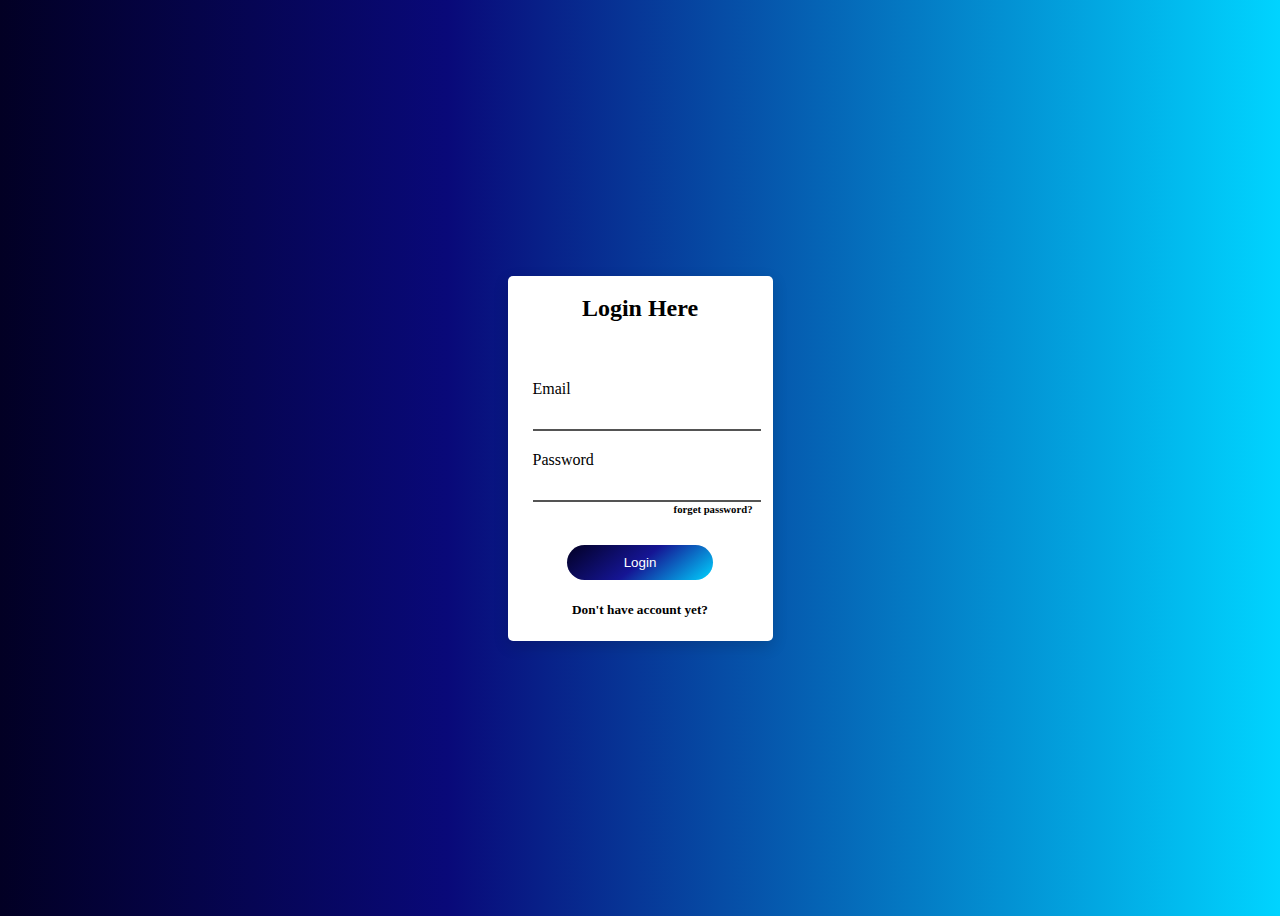
<file: index.html>
<!DOCTYPE html>
<html lang="en">

<head>
    <meta charset="UTF-8">
    <meta http-equiv="X-UA-Compatible" content="IE=edge">
    <meta name="viewport" content="width=device-width, initial-scale=1.0">
    <title>Document</title>
    <link rel="stylesheet" href="style.css">
</head>

<body>

    <div class="container">

        <div class="logincard">

            <div>
                <h2>Login Here</h2>
            </div>
            <div class="credentials">
                <div class="div1">
                    <label for="email">Email</label>
                    <input class="inputs" type="text" id="email">
                </div>
                <div class="div2">
                    <label for="password">Password</label>
                    <input class="inputs" type="text" id="password">
                </div>

                <div class="forgetclass"><h6>forget password?</h6></div>
                
            </div>
            
            <div class="button">
                <button onclick="LOGIN()" class="button1">Login</button>
            </div>
            <div><h5 class="signup">Don't have account yet?</h5></div>


        </div>








    </div>
    <script src="app.js"></script>
</body>

</html>
</file>
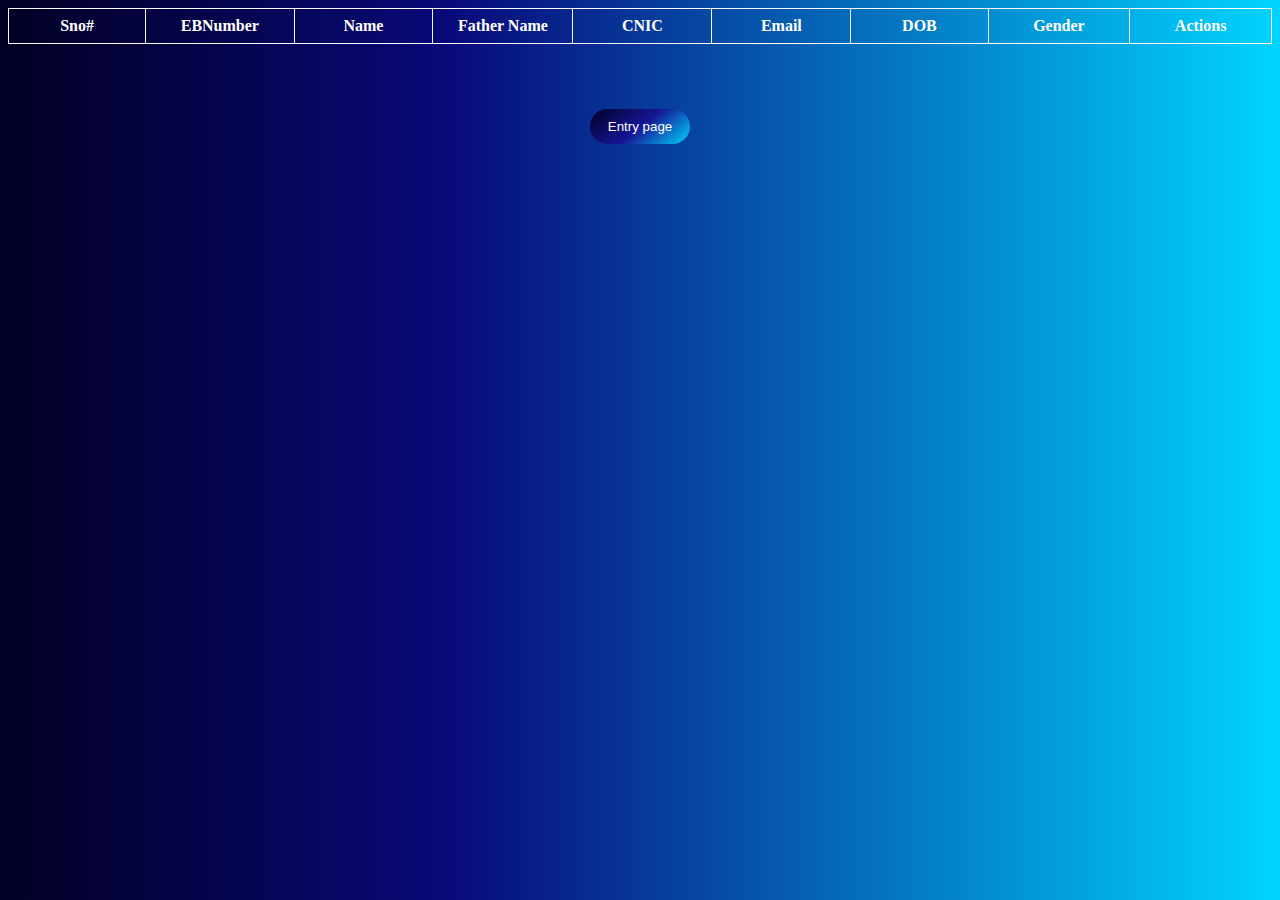
<file: adminview.html>
<!DOCTYPE html>
<html lang="en">

<head>
    <meta charset="UTF-8">
    <meta http-equiv="X-UA-Compatible" content="IE=edge">
    <meta name="viewport" content="width=device-width, initial-scale=1.0">
    <title>User Information Database</title>
    <link rel="stylesheet" href="style.css">
</head>

<body>
    <div class="container1">

        <table class="table" id="tableID">
            <tr class="tablerow" id="tablerowID">
                <th class="tableHead">Sno#</th>
                <th class="tableHead">EBNumber</th>
                <th class="tableHead">Name</th>
                <th class="tableHead">Father Name</th>
                <th class="tableHead">CNIC</th>
                <th class="tableHead">Email</th>
                <th class="tableHead">DOB</th>
                <th class="tableHead">Gender</th>
                <th class="tableHead">Actions</th>
            </tr>

        </table>

        <button onclick="Entrypagefunction()" class="button1 information adminpagebutton">Entry page</button>
    </div>




    <script src="app2.js"></script>
</body>

</html>
</file>
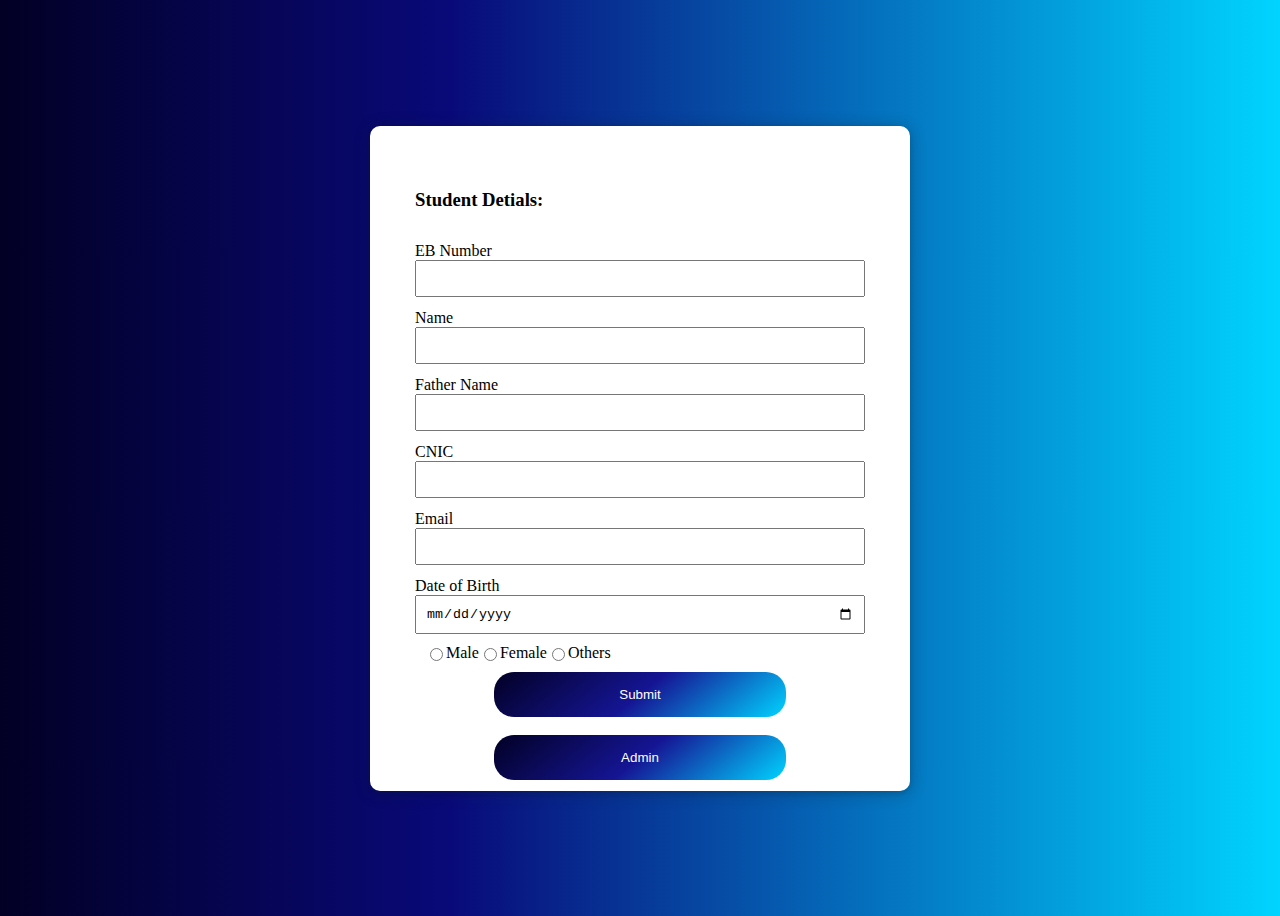
<file: Entrypage.html>
<!DOCTYPE html>
<html lang="en">

<head>
    <meta charset="UTF-8">
    <meta http-equiv="X-UA-Compatible" content="IE=edge">
    <meta name="viewport" content="width=device-width, initial-scale=1.0">
    <title>Document</title>
    <link rel="stylesheet" href="style.css">
 
</head>

<body>
    <div class="container">
        
        <form class="formcontainer" action="##">
            <div>
                <h3>Student Detials: </h3>
            </div>
            <div class="information">
                <label for="ebnumberID">EB Number</label>
                <input class="inputfield" type="text" id="ebnumberID">
            </div>
            <div class="information">
                <label for="name">Name</label>
                <input class="inputfield" type="text" id="name">
            </div>
            <div class="information">
                <label for="fname">Father Name</label>
                <input class="inputfield" type="text" id="fname">
            </div>
            <div class="information">
                <label for="Cnic">CNIC</label>
                <input class="inputfield" type="text" id="Cnic">
            </div>
            <div class="information">
                <label for="email">Email</label>
                <input class="inputfield" type="email" id="email">
            </div>
            <div class="information">
                <label for="dateofbirth">Date of Birth</label>
                <input class="inputfield" type="date" id="dateofbirth">
            </div>
            <div class="genderclass">

                <input type="radio" id="male" name="gender">
                <label for="male">Male</label>
                <input type="radio" id="female" name="gender">
                <label for="female">Female</label>
                <input type="radio" id="other" name="gender">
                <label for="other">Others</label>
                
            </div>
            
            <div class="information">
                <button onclick="addingfunction()" class="submitbutton button1" id="submitbuttonID">Submit</button>
            </div>
            <br>
            <div class="information" id="gotoadminpanel">
                <button onclick="gotoadmin()" class="submitbutton button1">Admin</button>
            </div>
            
        </form>

        
    </div>
    
    <script src="app.js"></script>
</body>

<!-- <script>
    function gotoadmin(){
        window.location.href = "/index.html";
    }
</script> -->

</html>
</file>
<file: style.css>
body {
    background: rgb(2, 0, 36);
    background: linear-gradient(90deg, rgba(2, 0, 36, 1) 0%, rgba(9, 9, 121, 1) 35%, rgba(0, 212, 255, 1) 100%);
}

.container {
    /* border: 2px solid red; */
    width: 100%;
    height: 100vh;
    display: flex;
    justify-content: center;
    align-items: center;


}


.logincard {
    /* border: 2px solid green;4 */
    background-color: white;
    box-shadow: rgba(0, 0, 0, 0.15) 0px 5px 15px 0px;
    width: 265px;
    height: 365px;
    display: flex;
    flex-direction: column;
    align-items: center;
    border-radius: 5px;
}

.credentials {
    display: flex;
    align-items: flex-start;
    /* border: 2px solid rgb(2, 2, 2); */
    justify-content: center;
    flex-direction: column;
    position: relative;
    padding: 0px;
    width: 100%;
    height: 200px;

}

.div1,
.div2 {
    display: flex;
    padding-left: 15px;
    margin: 10px;
    flex-direction: column;
    /* border-bottom: 1px solid black; */
}

.credentials>label {
    font-family:sans-serif;
    font-weight: 800;

}

.inputs {
    padding: 8px;
    width: 110%;
    border-width: 0 0 2px 0px;
    border-color: black;
    /* border-radius: 1px; */

}

.inputs:focus {

    border-width: 0 0 2px 0px;
    /* border-color: rgba(0, 0, 0, 0.15) 0px 5px 15px 0px; */
    outline: 0;
}

.forgetclass {
    position: absolute;
    bottom: 0px;
    right: 20px;
}

.button {
    margin-top: 5px;
    width: 85%;
    display: flex;
    justify-content: center;
}

.button1 {
    color: white;
    border: none;
    /* outline: none; */
    /* background-color: green; */
    width: 65%;
    padding: 10px;
    border-radius: 20px;
    /* background-color: #090979; */
    background: rgb(2, 0, 36);
    background: linear-gradient(141deg, rgba(2, 0, 36, 1) 0%, rgba(21, 21, 148, 1) 50%, rgba(0, 212, 255, 1) 100%);
    transition: 0.8s ease-in;
}

.button1:hover {
    cursor: pointer;
    background: rgb(2, 0, 36);
    background: linear-gradient(335deg, rgba(2, 0, 36, 1) 0%, rgba(21, 21, 148, 1) 50%, rgba(0, 212, 255, 1) 100%);

}

.forgetclass,
.signup:hover {

    cursor: pointer;
}










/* Entry page css/////////////////////////////////////////////////////////////// */
.information{
    display: flex;
    flex-direction: column;
}
.formcontainer{
    width: 450px;
    height: 575px;
    background-color: white;
    padding: 45px;
    box-shadow: rgba(14, 30, 37, 0.12) 0px 2px 4px 0px, rgba(14, 30, 37, 0.32) 0px 2px 16px 0px;
    border-radius: 10px;
}

.formcontainer>.information>input{
    padding: 9px;
}
.formcontainer>.information>label{
    padding-top: 12px;
}

.genderclass{
    display: flex;
    padding: 10px;
    
}
.submitbutton{
    border: none;
    outline: none;
    padding: 15px;
    margin: auto;
    
}

.inputfield:focus{
    /* border: 1; */
    border: none;
    border-bottom: 2px solid rgb(27, 27, 212);
    /* transition: 0.8s ease-out; */
    outline: none;

}




/* adminview page styling////////////////////////////////////////////////////////////////////////// */
body{
    display: flex;
    justify-content: center;
    align-items: center;
}
table, th, td {
    border: 1px solid rgb(252, 249, 249);
    color: white;
    padding: 8px;
    border-collapse: collapse;
  }

 .tableHead{
    width: 150px;
  }

  .container1{
    display: flex;
    align-items: center;
    flex-direction: column;
  }

  .adminpagebutton{
    margin-top: 65px;
    display: flex;
    justify-content: center;
    align-items: center;
    width: 100px;
  }
</file>
